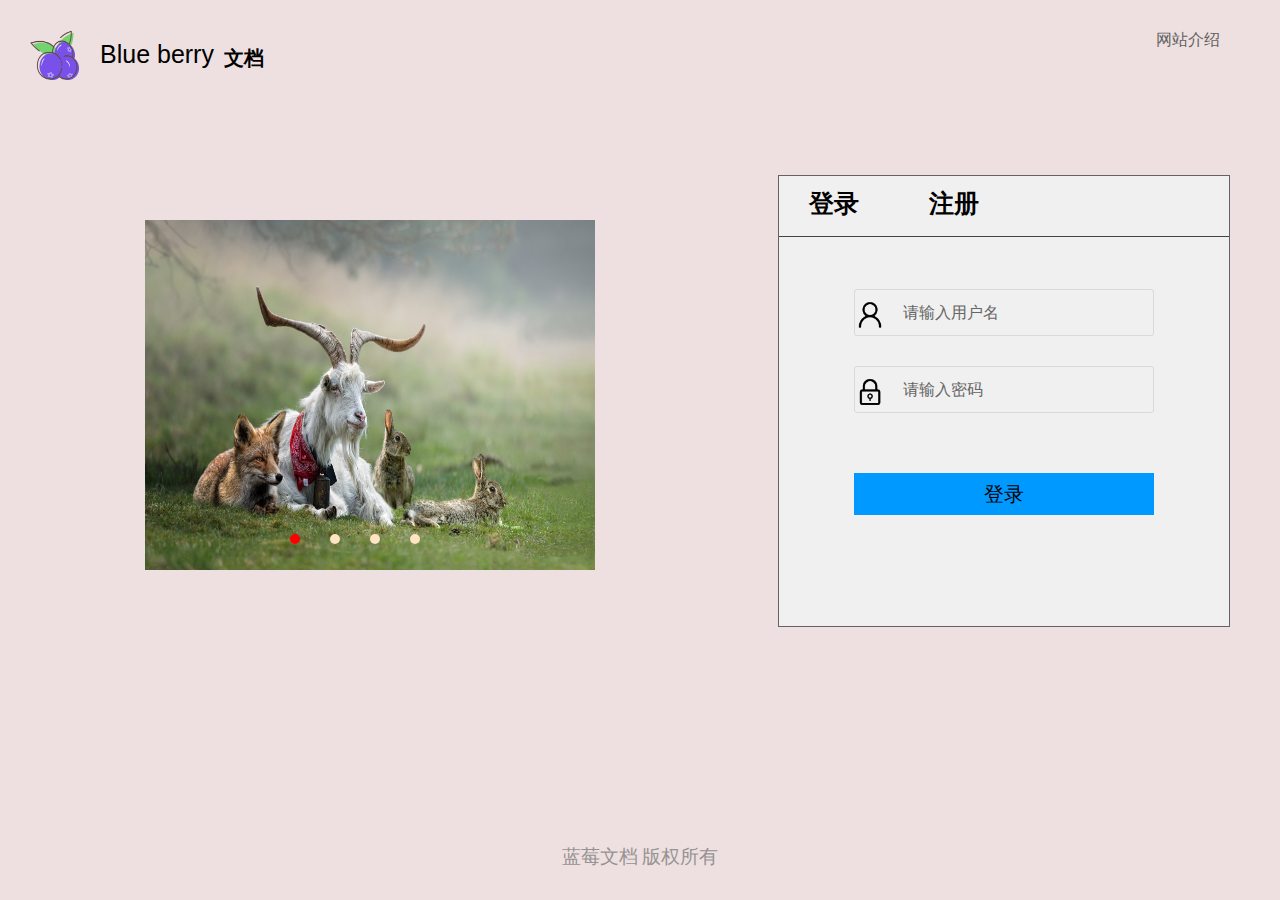
<file: templates/index.html>
<!DOCTYPE html>
<html lang="en">
<head>
    <meta charset="UTF-8">
    <title>Title</title>
    <link rel="stylesheet" href="/static/index/index.css">
</head>
<body>
    <div class="body clearfix">
        <div class="head clearfix">
            <img src="/static/index/4.png" alt="picture">
            <div class="text">Blue berry</div>
            <div class="cn">文档</div>
            <div class="intro">网站介绍</div>
        </div>
        <div class="footer">蓝莓文档 版权所有</div>
        <div class="loop">
            <div class="_loop">
                <img id="loopImg" src="/static/index/0.jpg" alt="这是图片">
                <ul>
                    <li></li>
                    <li></li>
                    <li></li>
                    <li></li>
                </ul>
            </div>
        </div>
        <div class="login">
            <div class="lhead clearfix">
                <div class="log">登录</div>
                <div class="reg">注册</div>
            </div>
            <div class="loginView">
                <form class="wrap" action="">
                    <div class="user">
                        <label id="userLabel" for="username">请输入用户名</label>
                        <input type="text" name="username" id="username">
                    </div>
                    <div class="pass">
                        <label id="passLabel" for="password">请输入密码</label>
                        <input type="password" name="password" id="password">
                    </div>
                    <button class="button" id="loginBtn">登录</button>
                </form>
            </div>
            <div class="regView">
                <div class="wrap">
                    <div class="user">
                        <label id="ruserLabel" for="rusername">请输入用户名</label>
                        <input type="text" name="username" id="rusername">
                    </div>
                    <div class="pass">
                        <label id="rpassLabel" for="rpassword">请输入密码</label>
                        <input type="password" name="password" id="rpassword">
                    </div>
                    <div class="passCon">
                        <label id="passLabelCon" for="passwordCon">请确认密码</label>
                        <input type="password" name="passwordCon" id="passwordCon">
                    </div>
                    <button id="regBtn" onclick="register()">注册</button>
                </div>
            </div>
        </div>
    </div>
</body>
<script>
    let intro=document.getElementsByClassName("intro")[0]
    intro.onclick=function(){
        window.location.href="../static/index/intro.html"
    }

    //轮播js
    index=0;
    lis=document.getElementsByTagName("li")
    image=document.getElementById("loopImg")
    lis[0].style.backgroundColor="red"
    let timer=setInterval(change,4000);
    for(let i=0;i<lis.length;i++)
    {
        lis[i].onclick=function(){
            clear()
            clearInterval(timer)//清除计时器
            index=i
            this.style.backgroundColor="red"
            image.src="/static/index/"+i+".jpg"
            console.log(image.src)
            timer=setInterval(change,4000);//重启计时器
        }
    }
    function clear(){
        for(let i=0;i<lis.length;i++)
        {
            lis[i].style.backgroundColor="bisque"
        }
    }
    function change(){
        index++
        if(index==4)
        {
            index=0
        }
        clear()
        image.src="/static/index/"+index+".jpg"
        lis[index].style.backgroundColor="red"
    }

    //登录js
    {
        let login=document.getElementsByClassName("log")[0]
        let reg=document.getElementsByClassName("reg")[0]
        var userText=document.getElementById("username")
        var userLabel=document.getElementById("userLabel")
        var passText=document.getElementById("password")
        var passLabel=document.getElementById("passLabel")
        var ruserText=document.getElementById("rusername")
        var ruserLabel=document.getElementById("ruserLabel")
        var rpassText=document.getElementById("rpassword")
        var rpassLabel=document.getElementById("rpassLabel")
        var passTextCon=document.getElementById("passwordCon")
        var passLabelCon=document.getElementById("passLabelCon")
        var loginview=document.getElementsByClassName("loginView")[0]
        var regview=document.getElementsByClassName("regView")[0]

        login.onclick=function(){
            reg.style.borderBottom="0"
            reg.style.color="black"
            login.style.color="rgb(0, 153, 255)"
            login.style.borderBottom="6px solid rgb(0, 153, 255)"
            regview.style.display="none"
            loginview.style.display="block"
        }

        reg.onclick=function(){
            login.style.borderBottom="0"
            login.style.color="black"
            reg.style.color="rgb(0, 153, 255)"
            reg.style.borderBottom="6px solid rgb(0, 153, 255)"
            loginview.style.display="none"
            regview.style.display="block"
        }

        userText.onkeyup=function(){
            changeLabel(this,userLabel);
        }
        passText.onkeyup=function(){
            changeLabel(this,passLabel)
        }
        ruserText.onkeyup=function(){
            changeLabel(this,ruserLabel);
        }
        rpassText.onkeyup=function(){
            changeLabel(this,rpassLabel)
        }
        passTextCon.onkeyup=function(){
            changeLabel(this,passLabelCon)
        }
        function changeLabel(a,b){
        var val=a.value.split(" ").join("")
        if(val==""){
            b.style.display="block"
            a.value=""
        }else{
            b.style.display="none"
        }
        }
    }


    //注册函数
    {
        let reg=document.getElementById("regBtn")
        function register(){
            let username=document.getElementById("rusername").value
            let passwd=document.getElementById("rpassword")
            let passwdCon=document.getElementById("passwordCon")
            if(passwd.value!=passwdCon.value){
                alert("密码不一致")
                passwd.value=""
                passwdCon.value=""
            }
            else{

                let mes={
                username:username,
                passwd:passwd.value,
                }

                    var httpRequest = new XMLHttpRequest();//第一步：创建需要的对象
                    httpRequest.open('POST', 'http://127.0.0.1:8080/reg/', true); //第二步：打开连接/***发送json格式文件必须设置请求头 ；如下 - */
                    httpRequest.setRequestHeader("Content-type","application/json");//设置请求头 注：post方式必须设置请求头（在建立连接后设置请求头）var obj = { name: 'zhansgan', age: 18 };
                    httpRequest.send(JSON.stringify(mes));//发送请求 将json写入send中
                     /**
                     * 获取数据后的处理程序
                    */
                        httpRequest.onreadystatechange = function () {//请求后的回调接口，可将请求成功后要执行的程序写在其中
                        if (httpRequest.readyState == 4 && httpRequest.status == 200) {//验证请求是否发送成功
                        var res = httpRequest.responseText;//获取到服务端返回的数据
                        console.log(res)
                        if(res=='no'){
                            console.log(res)
                        }
                        else{
                            window.location.href='../static/index/editor.html'
                        }
                        }
                };
                
            }
            }
    }


</script>
</html>
</file>
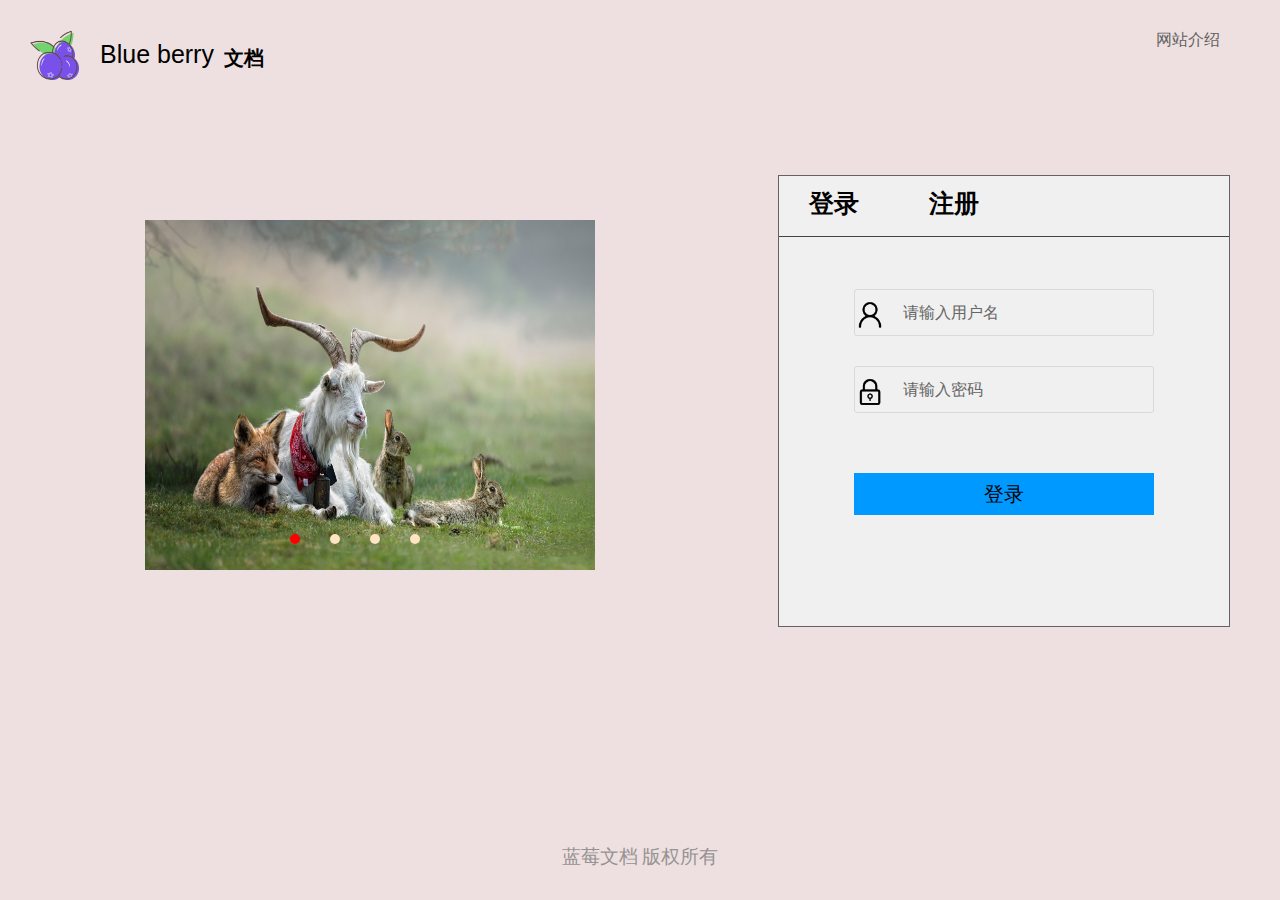
<file: static/index/index.html>
<!DOCTYPE html>
<html lang="en">
<head>
    <meta charset="UTF-8">
    <title>Title</title>
    <link rel="stylesheet" href="/static/index/index.css">
</head>
<body>
    <div class="body clearfix">
        <div class="head clearfix">
            <img src="/static/index/4.png" alt="picture">
            <div class="text">Blue berry</div>
            <div class="cn">文档</div>
            <div class="intro">网站介绍</div>
        </div>
        <div class="footer">蓝莓文档 版权所有</div>
        <div class="loop">
            <div class="_loop">
                <img id="loopImg" src="/static/index/0.jpg" alt="这是图片">
                <ul>
                    <li></li>
                    <li></li>
                    <li></li>
                    <li></li>
                </ul>
            </div>
        </div>
        <div class="login">
            <div class="lhead clearfix">
                <div class="log">登录</div>
                <div class="reg">注册</div>
            </div>
            <div class="loginView">
                <form class="wrap" action="">
                    <div class="user">
                        <label id="userLabel" for="username">请输入用户名</label>
                        <input type="text" name="username" id="username">
                    </div>
                    <div class="pass">
                        <label id="passLabel" for="password">请输入密码</label>
                        <input type="password" name="password" id="password">
                    </div>
                    <button class="button" id="loginBtn">登录</button>
                </form>
            </div>
            <div class="regView">
                <div class="wrap">
                    <div class="user">
                        <label id="ruserLabel" for="rusername">请输入用户名</label>
                        <input type="text" name="username" id="rusername">
                    </div>
                    <div class="pass">
                        <label id="rpassLabel" for="rpassword">请输入密码</label>
                        <input type="password" name="password" id="rpassword">
                    </div>
                    <div class="passCon">
                        <label id="passLabelCon" for="passwordCon">请确认密码</label>
                        <input type="password" name="passwordCon" id="passwordCon">
                    </div>
                    <button id="regBtn" onclick="register()">注册</button>
                </div>
            </div>
        </div>
    </div>
</body>
<script>
    let intro=document.getElementsByClassName("intro")[0]
    intro.onclick=function(){
        window.location.href="intro.html"
    }

    //轮播js
    index=0;
    lis=document.getElementsByTagName("li")
    image=document.getElementById("loopImg")
    lis[0].style.backgroundColor="red"
    let timer=setInterval(change,4000);
    for(let i=0;i<lis.length;i++)
    {
        lis[i].onclick=function(){
            clear()
            clearInterval(timer)//清除计时器
            index=i
            this.style.backgroundColor="red"
            image.src="/static/index/"+i+".jpg"
            console.log(image.src)
            timer=setInterval(change,4000);//重启计时器
        }
    }
    function clear(){
        for(let i=0;i<lis.length;i++)
        {
            lis[i].style.backgroundColor="bisque"
        }
    }
    function change(){
        index++
        if(index==4)
        {
            index=0
        }
        clear()
        image.src="/static/index/"+index+".jpg"
        lis[index].style.backgroundColor="red"
    }

    //登录js
    {
        let login=document.getElementsByClassName("log")[0]
        let reg=document.getElementsByClassName("reg")[0]
        var userText=document.getElementById("username")
        var userLabel=document.getElementById("userLabel")
        var passText=document.getElementById("password")
        var passLabel=document.getElementById("passLabel")
        var ruserText=document.getElementById("rusername")
        var ruserLabel=document.getElementById("ruserLabel")
        var rpassText=document.getElementById("rpassword")
        var rpassLabel=document.getElementById("rpassLabel")
        var passTextCon=document.getElementById("passwordCon")
        var passLabelCon=document.getElementById("passLabelCon")
        var loginview=document.getElementsByClassName("loginView")[0]
        var regview=document.getElementsByClassName("regView")[0]

        login.onclick=function(){
            reg.style.borderBottom="0"
            reg.style.color="black"
            login.style.color="rgb(0, 153, 255)"
            login.style.borderBottom="6px solid rgb(0, 153, 255)"
            regview.style.display="none"
            loginview.style.display="block"
        }

        reg.onclick=function(){
            login.style.borderBottom="0"
            login.style.color="black"
            reg.style.color="rgb(0, 153, 255)"
            reg.style.borderBottom="6px solid rgb(0, 153, 255)"
            loginview.style.display="none"
            regview.style.display="block"
        }

        userText.onkeyup=function(){
            changeLabel(this,userLabel);
        }
        passText.onkeyup=function(){
            changeLabel(this,passLabel)
        }
        ruserText.onkeyup=function(){
            changeLabel(this,ruserLabel);
        }
        rpassText.onkeyup=function(){
            changeLabel(this,rpassLabel)
        }
        passTextCon.onkeyup=function(){
            changeLabel(this,passLabelCon)
        }
        function changeLabel(a,b){
        var val=a.value.split(" ").join("")
        if(val==""){
            b.style.display="block"
            a.value=""
        }else{
            b.style.display="none"
        }
        }
    }


    //注册函数
    {
        let reg=document.getElementById("regBtn")
        function register(){
            let username=document.getElementById("rusername").value
            let passwd=document.getElementById("rpassword")
            let passwdCon=document.getElementById("passwordCon")
            if(passwd.value!=passwdCon.value){
                alert("密码不一致")
                passwd.value=""
                passwdCon.value=""
            }
            else{

                let mes={
                username:username,
                passwd:passwd.value,
                }

                    var httpRequest = new XMLHttpRequest();//第一步：创建需要的对象
                    httpRequest.open('POST', 'http://127.0.0.1:8080/reg/', true); //第二步：打开连接/***发送json格式文件必须设置请求头 ；如下 - */
                    httpRequest.setRequestHeader("Content-type","application/json");//设置请求头 注：post方式必须设置请求头（在建立连接后设置请求头）var obj = { name: 'zhansgan', age: 18 };
                    httpRequest.send(JSON.stringify(mes));//发送请求 将json写入send中
                     /**
                     * 获取数据后的处理程序
                    */
                        httpRequest.onreadystatechange = function () {//请求后的回调接口，可将请求成功后要执行的程序写在其中
                        if (httpRequest.readyState == 4 && httpRequest.status == 200) {//验证请求是否发送成功
                        var res = httpRequest.responseText;//获取到服务端返回的数据
                        if(res=='no'){
                            alert('用户名重复')
                        }
                        else{
                            window.location.href='/static/index/editor.html'
                        }
                        }
                };
                
            }
            }
    }


</script>
</html>
</file>
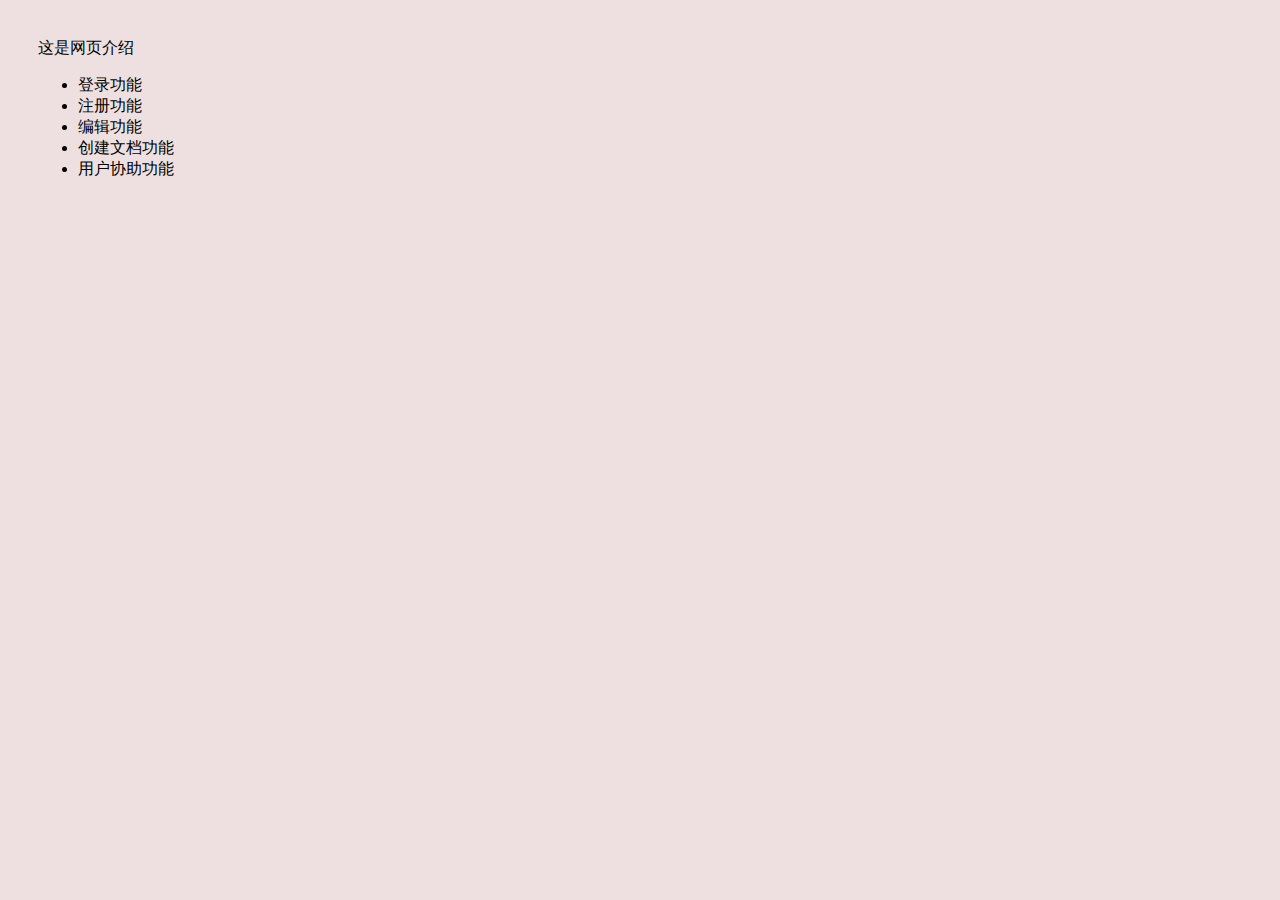
<file: templates/intro.html>
<!DOCTYPE html>
<html lang="en">
<head>
    <meta charset="UTF-8">
    <title>Title</title>
    <style>
        .body{
            padding:30px;
            background-color:  rgb(238, 224, 224);
        }
    </style>
</head>
<body class="body">
    <div>
        这是网页介绍
    </div>
    <ul>
        <li>登录功能</li>
        <li>注册功能</li>
        <li>编辑功能</li>
        <li>创建文档功能</li>
        <li>用户协助功能</li>
    </ul>
</body>
</html>
</file>
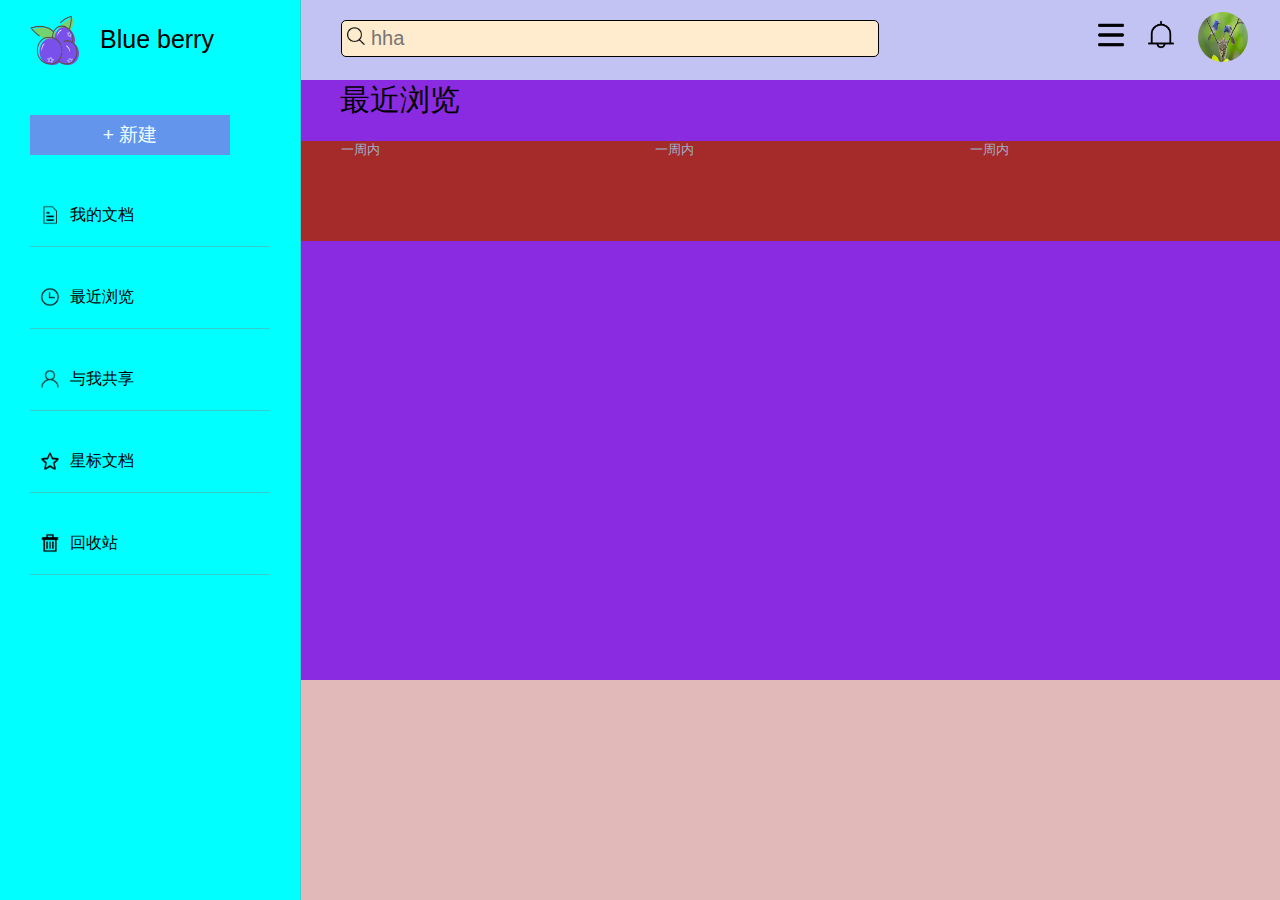
<file: static/index/editor.html>
<!DOCTYPE html>
<html lang="en">
<head>
    <meta charset="UTF-8">
    <title>Title</title>
    <style>
        .body{
            background-color:  rgb(226, 185, 185);
            padding:0;
            margin:0;
        }

        .all{
            float:left;
            height:100vh;
            width:300px;
            background-color: aqua;
            border-right:1px solid rgba(128, 128, 128, 0.39);
        }
        .clearfix:after{
            content:'\200B';
            display:block;
            clear:both;
            height:0;
        }
        .clearfix{
            *zoom: 1;
        }
        .logo{
            padding:15px 0 0 30px;
        }

        .logo img{
            float:left;
            width:50px;
            height:50px;
            border-radius: 5px;
            margin-right: 20px;
        }
        .logo .text{
            float:left;
            height:60px;
            font-size: 25px;
            padding-top:10px;
            font-family: 'Franklin Gothic Medium', 'Arial Narrow', Arial, sans-serif;
        }
        .newfile{
            width:200px;
            background-color: cornflowerblue;
            height:40px;
            font-size: larger;
            border:0;
            margin-left: 30px;
            color:azure;
            margin-top: 30px;
        }
        .fra{
            padding:30px;
        }
        .myfile{
            padding: 10px 0 10px 0;
            border-bottom: 1px solid rgba(131, 131, 131, 0.418);
            margin-bottom: 20px;
        }
        .myfile img{
            float:left;
            width:20px;
            height:20px;
            border-radius: 5px;
            margin-left:10px;
            margin-right: 10px;
        }
        .myfile .in{
            padding:10px 0 10px 0;
        }
        .myfile .in:hover{
            background-color: rgb(0, 255, 213);
            cursor:pointer;
        }
        .my{
            height:80px;
            background-color: rgb(194, 194, 243);
        }

        .my .box{
            float:right;
            width:50px;
            height:50px;
            border-radius:50%;
            margin-right: 30px;
            margin-top: 10px;
            padding:2px;
        }

        .my .box:hover{
            border:1px solid rgb(255, 255, 255);
            cursor:pointer;
        }

        .my .box img{
            width:100%;
            height:100%;
            border-radius:50%;
        }

        .my img:hover{
            cursor:pointer;
        }

        .my .m{
            float:right;
            width:30px;
            height:30px;
            margin-right: 20px;
            margin-top: 20px;
        }
        .my input{
            border:none;
            outline:none;
            background:transparent;
            font-size: 20px;
            width:500px;
        }
        .my .search{
            float:left;
            padding:5px;
            border:0.5px solid black;
            border-radius:5px;
            background-color: blanchedalmond;
            margin-top: 20px;
            margin-left: 40px;
        }
        .search img{
            width:18px;
            height:18px;
        }
        .content{
            width:200px;
            height:200px;
            background-color: black;
            clear:both;
        }
        .list{
            height:600px;
            background-color: blueviolet;
            margin-left: 300px;
        }
        .list .lis{
            width:100%;
            height:100px;
            background-color: brown;
        }
        .latest{
            font-size: 30px;
            margin-left: 40px;
        }
        .week{
            margin-top: 20px;
        }
        .week div{
            width:28%;
            float:left;
            margin-left: 40px;
            color:rgb(161, 174, 199);
            font-size: 13px;
        }
    </style>
</head>
<body class="body clearfix">
    <div class="all">
        <div class="logo clearfix">
            <img src="/static/index/4.png" alt="picture">
            <div class="text">Blue berry</div>
        </div>
        <button class="newfile" onclick="newfile()">+  新建</button>
        <div class="fra">
            <div class="myfile">
                <div class="in">
                    <img src="/static/index/文档.png">
                    <div class="text">我的文档</div>
                </div>
            </div>
            <div class="myfile">
                <div class="in">
                    <img src="/static/index/最近.png">
                    <div class="text">最近浏览</div>
                </div>
            </div>
            <div class="myfile">
                <div class="in">
                    <img src="/static/index/人.png">
                    <div class="text">与我共享</div>
                </div>
            </div>
            <div class="myfile">
                <div class="in">
                    <img src="/static/index/星.png">
                    <div class="text">星标文档</div>
                </div>
            </div>
            <div class="myfile">
                <div class="in">
                    <img src="/static/index/回收站.png">
                    <div class="text">回收站</div>
                </div>
            </div>
        </div>
    </div>
    <div class="my clearfix">
        <div class="box">
            <img class="b" src="/static/index/3.jpg">
        </div>
        <img class="m" src="/static/index/铃铛.png">
        <img class="m" src="/static/index/选项.png">
        <div class="search">
            <img src="/static/index/搜索.png">
            <input type="text" name="search" id="search" placeholder="hha">
        </div>
    </div>
    <div class="list">
        <div class="latest">最近浏览</div>
        <div class="lis">
            <div class="week clearfix">
                <div>一周内</div>
                <div>一周内</div>
                <div>一周内</div>
            </div>
        </div>
    </div>
</body>
</html>
</file>
<file: static/index/index.css>
.body{
    position:relative;
    height:100vh;
}

body{
    margin:0;
    height:100vh;
    background-color: rgb(238, 224, 224);
}

.head{
    padding:30px;
}

.head img{
    float:left;
    width:50px;
    height:50px;
    border-radius: 5px;
    margin-right: 20px;
}

.clearfix:after{
    content:'\200B';
    clear:both;
    display:block;
    height:0;
}

.clearfix{
    *zoom:1;
}

.head .text{
    float:left;
    height:60px;
    font-size: 25px;
    padding-top:10px;
    font-family: 'Franklin Gothic Medium', 'Arial Narrow', Arial, sans-serif;
}

.head .cn{
    float:left;
    margin-left: 10px;
    height:60px;
    font-size: 20px;
    padding-top:15px;
    font-family: 'Times New Roman', Times, serif;
    font-weight: bolder;
}

.head .intro{
    float:right;
    margin-right:30px;
    color:rgb(100, 98, 98)
}

.head .intro:hover{
    cursor:pointer;
}

.footer{
    color:rgb(150, 146, 146);
    font-size:larger;
    position:absolute;
    bottom:30px;
    width:100%;
    text-align:center;
}

.loop{
    height:350px;
    width:450px;
    float:left;
    margin-left: 100px;
    margin-top:40px;
    padding:45px;
    background-color:  rgb(238, 224, 224);
}

.login{
    height:450px;
    width:450px;
    float:right;
    margin-right: 50px;
    margin-top:40px;
    background-color: rgb(240, 240, 240);
    border:1px solid rgb(100, 98, 98);
}

._loop{
    position:relative;
    width:450px;
    height:350px;
    background-color: cornflowerblue;
}

._loop img{
    width:100%;
    height:100%;
}

._loop ul{
    list-style:none;
    position:absolute;
    left:105px;
    bottom:10px;
}

._loop li{
    float:left;
    margin-right:30px;
    width:10px;
    height:10px;
    background-color: bisque;
    border-radius:50%;
    text-align:center;
    color: bisque;
}

.login .lhead{
    border-bottom:1px solid rgb(66, 66, 66);
    height:60px;
}

.login .log{
    float:left;
    margin-left: 30px;
    line-height: 55px;
    font-size:25px;
    font-weight: bolder;
}

.login .log:hover{
    color:rgb(0, 153, 255);
    cursor:pointer;
}

.login .reg{
    float:left;
    font-size:25px;
    line-height:55px;
    margin-left:70px;
    font-weight: bolder;
}

.login .reg:hover{
    color:rgb(0, 153, 255);
    cursor:pointer;
}

.wrap{
    width:300px;
    height:100px;
    padding:12px;
    margin:40px auto;
}

.user, .pass, .passCon, .btn{
    position:relative;
    height:45px;
    padding-left:48px;
    border:1px solid #d9d9d9;
    border-radius:3px;
}

.user{
    margin-bottom:30px;
    background:url("/static/index/user.png") 0 10px no-repeat;
    background-size: 30px 30px;
}

.pass{
    margin-bottom:30px;
}

.pass, .passCon{
    background: url("/static/index/pas.png") 0 10px no-repeat;
    background-size: 30px 30px;
}

.wrap label, .wrap input{
    position:absolute;
    top:0;
    left:48px;
}

#id{
    position:absolute;
    top:0;
    left:0px; 
}

.wrap label{
    z-index:1;
    width:250px;
    height:100%;
    line-height:46px;
    color:#666;
    cursor:text;
}

.wrap input{
    width:200px;
    height:100%;
    border:none;
    background:transparent;
    line-height:46px;
    outline:none;
}

.wrap button{
    margin:30px auto;
    width:300px;
    background-color: rgb(0, 153, 255);
    border:0;
    font-size: 20px;
    line-height:40px;
}

.wrap .btn{
    margin:30px auto;
    background-color: rgb(0, 153, 255);
    border:0;
    font-size: 25px;
    line-height:40px;
    text-align:center;
}

.wrap .btn input{
    font-size:20px;
}

.wrap button:hover{
    cursor:pointer;
}

.regView{
    display:none;
}
</file>
